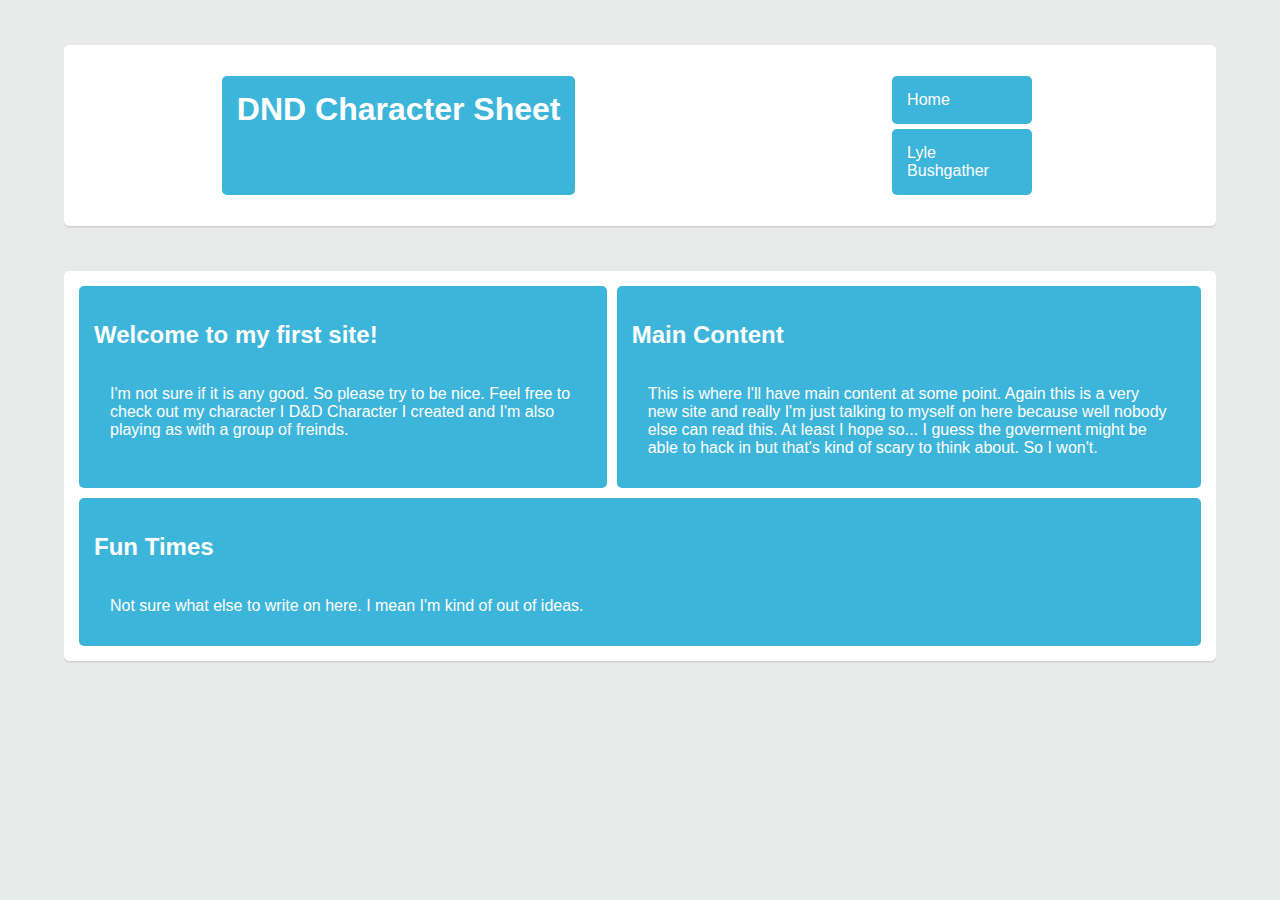
<file: index.html>
<!DOCTYPE html>
  <html>
    <head>
      <title>D&amp;D</title>
       <link rel="stylesheet" href="css/normalize.css">
       <link rel="stylesheet" href="css/style.css">
      <meta name="viewport" content="width=device-width">
    </head>
    <body>
       <header id="top" class="container">
          <h1>DND Character Sheet</h1>
          <ul>
            <li class="item"><a href="index.html">Home</a></li>
            <li class="item"><a href="lyle.html">Lyle Bushgather</a></li>
          </ul>
        </header>
        <div class= "container">
          <div class="item item-1">
            <h2>Welcome to my first site!</h2>
            <p>I'm not sure if it is any good. So please try to be nice. Feel free to check out my character I D&amp;D Character I created and I'm also playing as with a group of freinds.</p>
          </div>
          <div class="item item-2">
            <h2>Main Content</h2>
            <p>This is where I'll have main content at some point. Again this is a very new site and really I'm just talking to myself on here because well nobody else can read this. At least I hope so... I guess the goverment might be able to hack in but that's kind of scary to think about. So I won't.</p>
          </div>
          <div class="item item-5">
            <h2>Fun Times</h2>
              <p>Not sure what else to write on here. I mean I'm kind of out of ideas.</p>
          </div>
        </div>
    
    </body>
   </html>
</file>
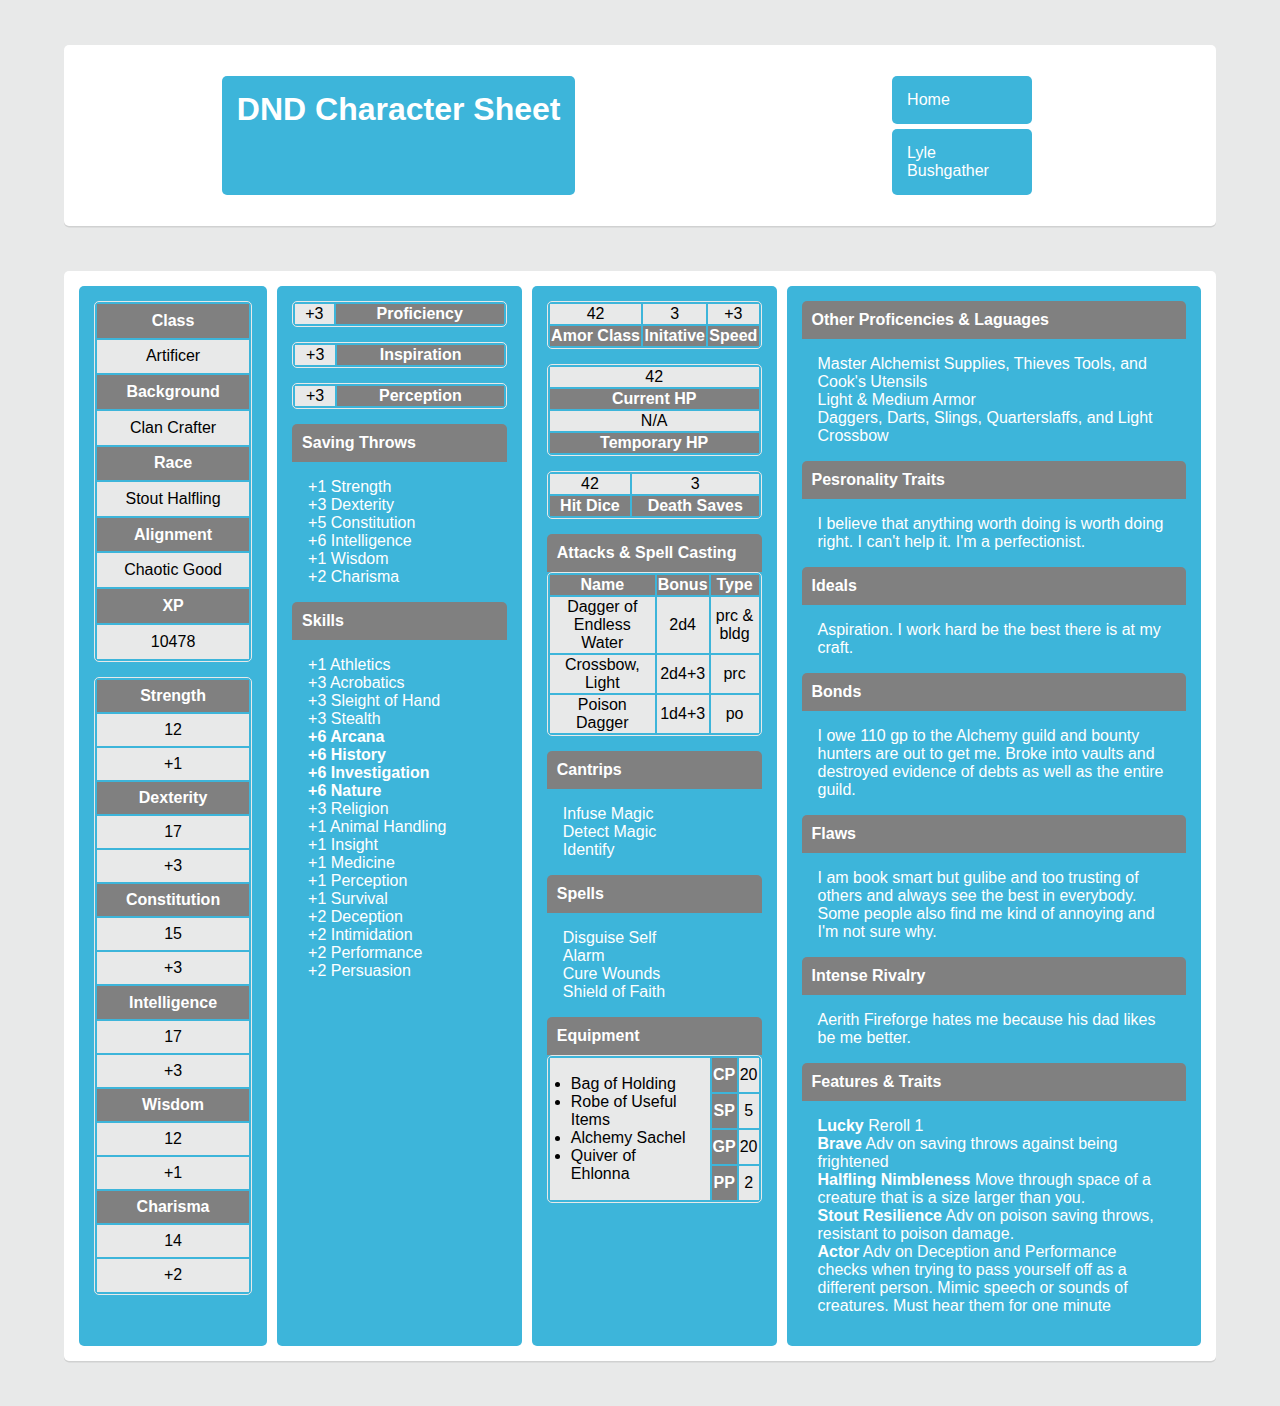
<file: lyle.html>
<!DOCTYPE html>
  <html>
    <head>
      <title>Character Sheet</title>
       <link rel="stylesheet" href="css/normalize.css">
       <link rel="stylesheet" href="css/style.css">
      <meta name="viewport" content="width=device-width">
    </head>
   
    <body>
         <header id="top" class="container">
          <h1>DND Character Sheet</h1>
          <ul>
            <li class="item"><a href="index.html">Home</a></li>
            <li class="item"><a href="lyle.html">Lyle Bushgather</a></li>
          </ul>
        </header>
          

<div class= "container">

<!--Ability Table-->
      <div class="item item-1">
          <table class="info">
            <tr><th>Class</th></tr><tr><td> Artificer</td></tr>
            <tr><th>Background</th></tr><tr><td> Clan Crafter</td></tr>
            <tr><th>Race</th></tr><tr><td> Stout Halfling</td></tr>
            <tr><th>Alignment</th></tr><tr><td> Chaotic Good</td></tr>
            <tr><th>XP</th></tr><tr><td> 10478</td></tr>
          </table>
  
        <table class="stats">
          <tbody>
            <tr> <th>Strength</th> </tr>
              <tr> <td>12</td> </tr>
              <tr> <td>+1</td> </tr>
            <tr> <th>Dexterity</th> </tr>
              <tr> <td>17</td> </tr>
              <tr> <td>+3</td> </tr>
            <tr> <th>Constitution</th> </tr>
              <tr> <td>15</td> </tr>
              <tr> <td>+3</td> </tr>
            <tr> <th>Intelligence</th> </tr>
              <tr> <td>17</td> </tr>
              <tr> <td>+3</td> </tr>
            <tr> <th>Wisdom</th> </tr>
              <tr> <td>12</td> </tr>
              <tr> <td>+1</td> </tr>
            <tr> <th>Charisma</th> </tr>
              <tr> <td>14</td> </tr>
              <tr> <td>+2</td> </tr>
           </tbody>
         </table><!--Ability Table End-->
       </div>
       
<!--Proficiency-->
         <div class="item item-2">
           <table >
             <tr>
             <td>+3</td>
            <th>Proficiency</th>
             </tr>
           </table>
     
<!--Inspiration-->
          <table>
             <tr>
                <td>+3</td>
                <th>Inspiration</th>
             </tr>
          </table>  
           
<!--Perception Section-->           
         <table>
            <tr>
              <td>+3</td> 
              <th>Perception</th>
            </tr>
         </table> 
<!--Saving Throws-->
           <h4>Saving Throws</h4>
           <ul>
             <li>+1 Strength</li>
             <li>+3 Dexterity</li>
             <li>+5 Constitution</li>
             <li>+6 Intelligence</li>
             <li>+1 Wisdom</li>
             <li>+2 Charisma</li>
           </ul>   
          
<!--Skills--> 
           <h4>Skills</h4>
           <ul>
             <li>+1 Athletics</li>
             <li>+3 Acrobatics</li>
             <li>+3 Sleight of Hand</li>
             <li>+3 Stealth</li>
             <li><b>+6 Arcana</b></li>
             <li><b>+6 History</b></li>
             <li><b>+6 Investigation</b></li>
             <li><b>+6 Nature</b></li>
             <li>+3 Religion</li>
             <li>+1 Animal Handling</li>
             <li>+1 Insight</li>
             <li>+1 Medicine</li>
             <li>+1 Perception</li>
             <li>+1 Survival</li>
             <li>+2 Deception</li>
             <li>+2 Intimidation</li>
             <li>+2 Performance</li>
             <li>+2 Persuasion</li>
           </ul>
      </div>
         
<!--   Armor Section-->
    <div class="item item-3">
      <table>
        <tbody>
          <tr>
            <td>42</td>
            <td>3</td>
            <td>+3</td>
          </tr>
          <tr>
            <th>Amor Class</th>
            <th>Initative</th>
            <th>Speed</th>
          </tr>
        </tbody>  
      </table>  

<!--    Hit Points Section-->
     
        <table>
          <tr>
            <td>42</td>
          </tr>
          <tr>
            <th>Current HP</th>  
          </tr>
          <tr>
            <td>N/A</td>
          </tr>
          <tr>
            <th>Temporary HP</th>
          </tr>
        </table>
          
      
     
<!--   Hitdice Section-->
      <table>
        <tbody>
          <tr>
            <td>42</td>
            <td>3</td>
          </tr>
          <tr>
            <th>Hit Dice</th>
            <th>Death Saves</th>
          </tr>
        </tbody>  
      </table> <!--Hitdice End-->   

<!--   Attack Section-->  
      <h4>Attacks &amp; Spell Casting</h4>
      <table>
        <tbody>
          <tr>
            <th>Name</th>
            <th>Bonus</th>
            <th>Type</th>
          </tr>
          <tr>
            <td>Dagger of Endless Water</td>
            <td>2d4</td>
            <td>prc &amp; bldg</td>
          </tr>
           <tr>
            <td>Crossbow, Light</td>
            <td>2d4+3</td>
            <td>prc</td>
          </tr>
          <tr>
            <td>Poison Dagger</td>
            <td>1d4+3</td>
            <td>po</td>
          </tr>
      </table>  
      
     
          <h4>Cantrips</h4>
          <ul>
                <li> <a href="#">Infuse Magic</a></li>
                <li><a href="#">Detect Magic</a></li>
                <li><a href="#">Identify</a></li>
              </ul>
      
          <h4>Spells</h4>
         <ul>
                <li>Disguise Self</li>
                <li>Alarm</li>
                <li>Cure Wounds</li>
                <li>Shield of Faith</li>
              </ul>
    <!--Attack End--> 

      <h4>Equipment</h4>
        <table>
          <tr>
            <td rowspan = "4">
              <ul>
                <li>Bag of Holding</li>
                <li>Robe of Useful Items</li>
                <li>Alchemy Sachel</li>
                <li>Quiver of Ehlonna</li>
               </ul>
             </td> 
            
            <th>CP</th>
            <td>20</td>
          </tr>
          <tr>
            <th>SP</th>
            <td>5</td>
          </tr>
          <tr>
            <th>GP</th>
            <td>20</td>
          </tr>
          <tr>
            <th>PP</th>
            <td>2</td>
           </tr>
         </table>   
     </div>

    <div class="item item-4">
<!--   Traits Section-->
     <!--Tools Table-->
   <h4>Other Proficencies &amp; Laguages</h4>
         <ul>  
          <li>Master Alchemist Supplies, Thieves Tools, and Cook's Utensils</li>
          <li>Light &amp; Medium Armor</li>
          <li>Daggers, Darts, Slings, Quarterslaffs, and Light Crossbow</li>
         </ul>
    <h4>Pesronality Traits</h4>
        <p>I believe that anything worth doing is worth doing right. I can't help it. I'm a perfectionist.</p>
        <h4>Ideals</h4>
        <p>Aspiration. I work hard be the best there is at my craft.</p>
        <h4>Bonds</h4>
      <p>I owe 110 gp to the Alchemy guild and bounty hunters are out to get me. Broke into vaults and destroyed evidence of debts as well as the entire guild.</p>
        <h4>Flaws</h4>
       <p>I am book smart but gulibe and too trusting of others and always see the best in everybody. Some people also find me kind of annoying and I'm not sure why.</p>
        <h4>Intense Rivalry</h4>
      <p>Aerith Fireforge hates me because his dad likes be me better.</p>
        
    
    <h4>Features &amp; Traits</h4>
      <ul>
        <li><b>Lucky</b> Reroll 1</li>
        <li><b>Brave</b> Adv on saving throws against being frightened</li>
        <li><b>Halfling Nimbleness</b> Move through space of a creature that is a size larger than you.</li>
        <li><b>Stout Resilience</b> Adv on poison saving throws, resistant to poison damage.</li>
        <li><b>Actor</b> Adv on Deception and Performance checks when trying to pass yourself off as a different person. Mimic speech or sounds of creatures. Must hear them for one minute</li>
      </ul>
    </div>
      
  </div>

      
    </body>
    
      </html>
</file>
<file: css/style.css>
/* ================================= 
  Page Styles
==================================== */

* {
	box-sizing: border-box;
}
body {
	font-family: 'Varela Round', sans-serif;
	background: #e8e9e9;
	padding-left: 5%;
	padding-right: 5%;
}

table {
  width: 100%;
  margin-bottom: 15px;
  border: solid 1px #e8e9e9;
  border-radius: 5px;
}

table ul {
  text-align: left;
  list-style: inherit;
  margin-left: 20px;
}



th {
  background-color: grey;
  color: #fff;
}

td {
  background-color: #e8e9e9;
  color: black;
  text-align: center;
}

.container {
	margin: 45px auto;
	padding: 10px;
	background: #fff;
  border-radius: 5px;
  box-shadow: 0 1.5px 0 0 rgba(0,0,0,0.1);
}
.item,
h1 {
	padding: 15px;
	color: #fff;
	border-radius: 5px;
	background: #3db5da;
}

h4 {
  background: grey;
  padding: 10px;
  border-radius: 5px 5px 0 0;
  margin: 0;
}

ul,
p {
    margin: 1em;
}

a {
  color: #fff;
  text-decoration: none;
}

a:hover {
  color: grey;
}

/* ================================= 
  Flexbox
==================================== */
.container {
	display: flex;  
  flex-wrap: wrap;
  justify-content: space-around;
}

.item {
  display: flex;
  margin: 5px;
  flex-direction: column;
  width: 90%;
}

@media only screen and (min-width: 600px) {


.item-1 {
  flex: 3 20%;
}

.item-3,
.item-2 {
  flex: 2 40%;
}

.item-4 {
  flex: 1 100%;
}

.item-5 {
  flex-basis: 100%;
}

.item-1 {
  display: flex;  
  flex-wrap: wrap;
}

.stats {
  height: 60%;
}

.info {
  height: 35%;
}

.container {
  display: flex;
}

}

@media only screen and (min-width: 870px) {

.item-1 {
  flex: 15%;
  }
 
.item-2,
.item-3 {
  flex: 20%;
  }
  
.item-4 {
  flex: 35%;
  }

}
</file>
